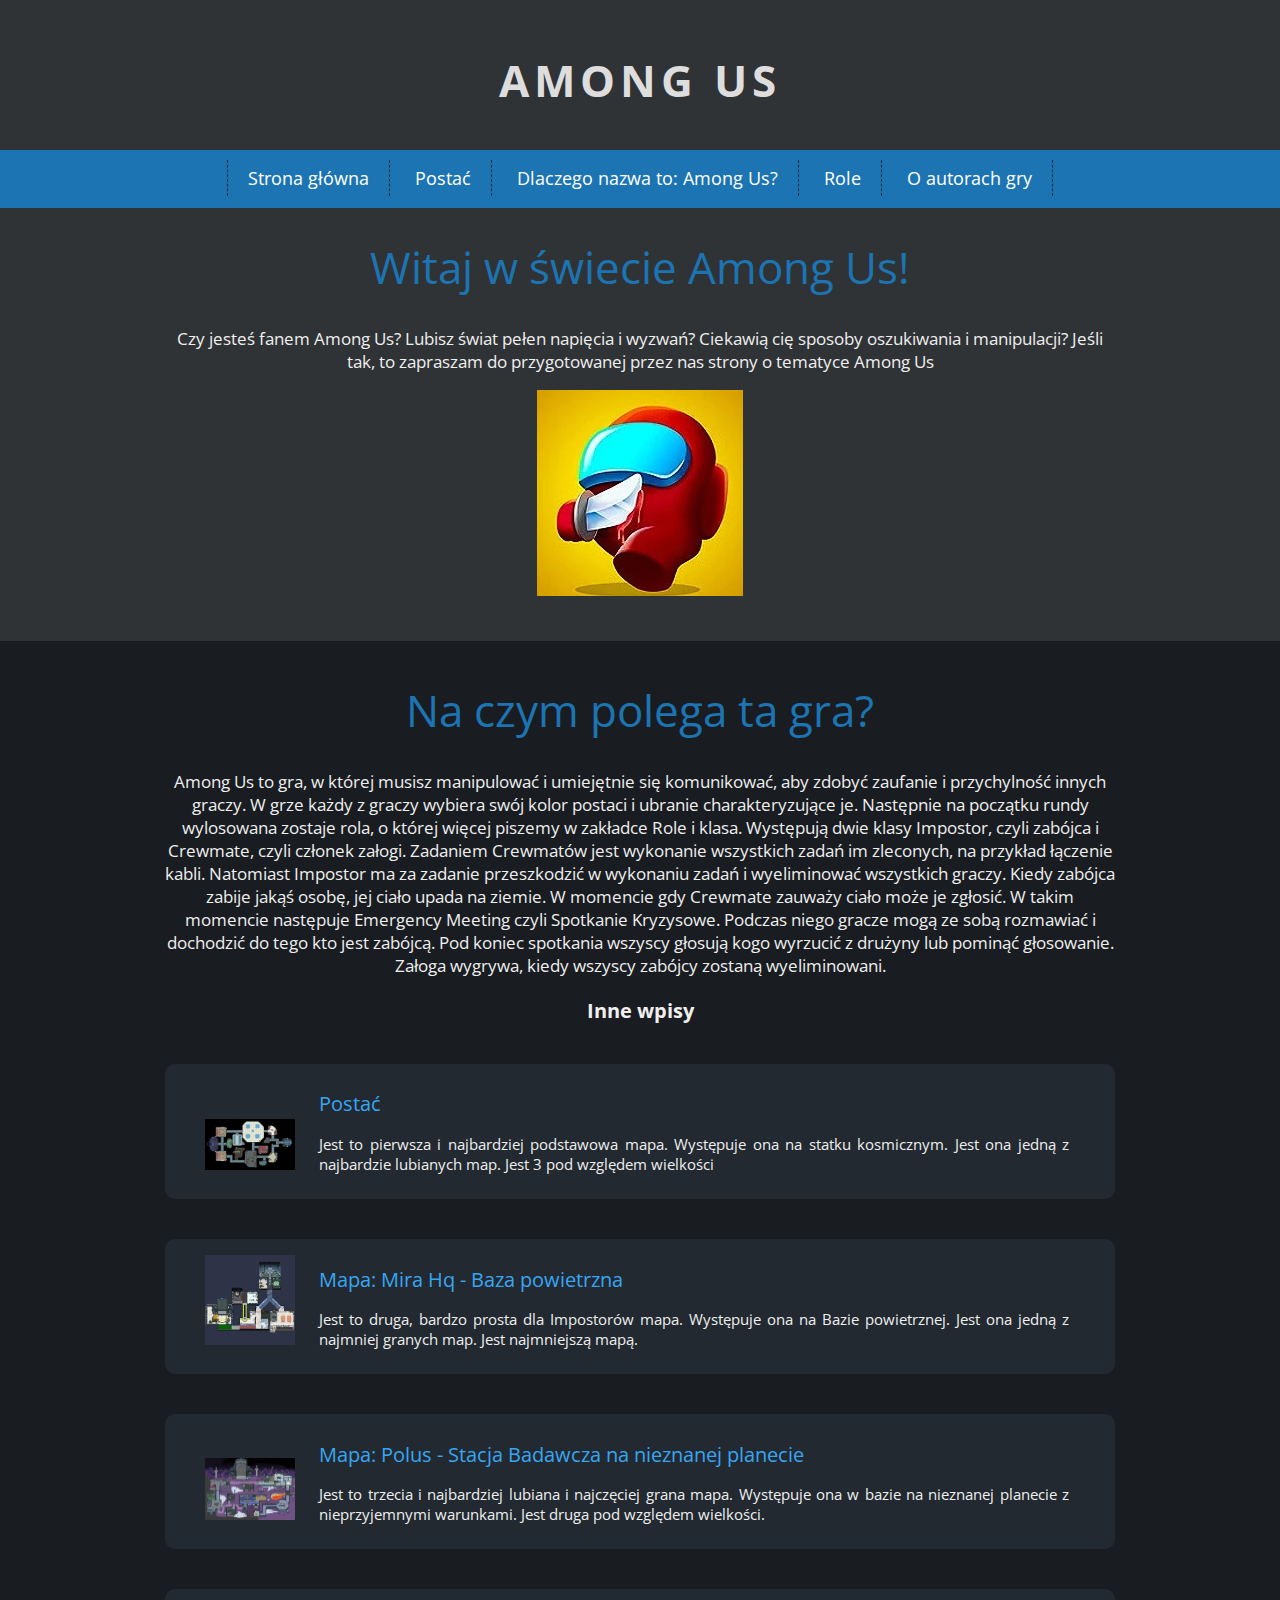
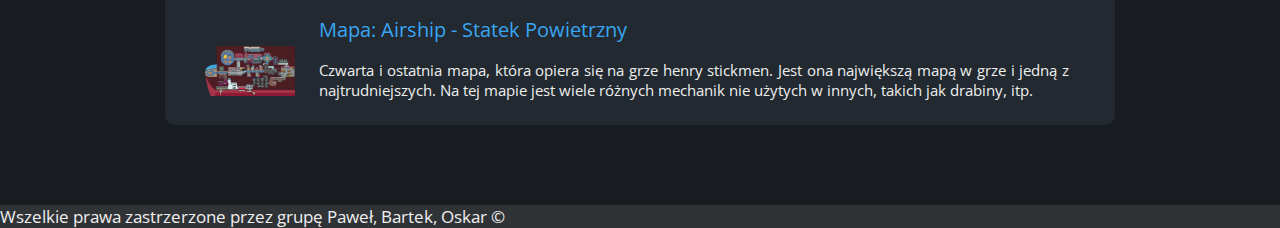
<file: strona/Index.html>
<!DOCTYPE html>
<html lang="pl">
<head>
 
 <title>Among Us</title>
 
 <meta charset="utf-8">
 <meta name="description" content="Strona poświęcona grze Among Us!">
 <meta name="keywords" content="Among Us, among us, Amongus, AmongUs, amongus, sus, SUS, SuS, gry, gry manipulacyjne, manipulacja, gry oszukiwanie, gry komputerowe ">
 
 <link href="https://fonts.googleapis.com/css?family=Open+Sans:400,700&amp;subset=latin-ext" rel="stylesheet">	
 <link href="css/fontello.css" rel="stylesheet" type="text/css" />
 <link rel="stylesheet" href="style.css" type="text/css">


</head>

<body>
	
	<header>
		
		<h1 class="logo">Among Us</h1>
		
		<nav>
			
			<ul class="menu">
				
				<li>
					
					<a href="#">
						
						Strona główna
					
					</a>
				</li>
				
				<li>
					
					<a href="#">
						
						Postać
					
					</a>
				</li>
				
				<li>
					
					<a href="nazwa_among_us.html">
						
						Dlaczego nazwa to: Among Us?
					
					</a>
				</li>
				
				<li>
					
					<a href="#">
						
						Role
					</a>
				</li>
				
				<li>
					
					<a href="#">
						
						O autorach gry
					
					</a>
				</li>
				
			</ul>
			
		</nav>
		
	</header>
	
	<main>
		
		<article>
			
			<section>
				
				<div class="categories">
				
					<header>
					
						<h1>
							Witaj w świecie Among Us!
						</h1>
						
						<p>
							Czy jesteś fanem Among Us? Lubisz świat pełen napięcia i wyzwań? Ciekawią cię sposoby oszukiwania i manipulacji? Jeśli tak, to zapraszam do przygotowanej przez nas strony o tematyce Among Us
						</p>

						<img src="img/amongus1.jpg" alt="Ups obraz się nie załadował">
					
					</header>				
				
				</div>
				
			</section>
			
			<section id="nowe">
					
				<div class="entries">
					
					<header>
					
						<h1>
							Na czym polega ta gra?
						</h1>
						
						<p>
							Among Us to gra, w której musisz manipulować i umiejętnie się komunikować, aby zdobyć zaufanie i przychylność innych graczy.
							 W grze każdy z graczy wybiera swój kolor postaci i ubranie charakteryzujące je. 
							 Następnie na początku rundy wylosowana zostaje rola, o której więcej piszemy w zakładce Role i klasa. 
							 Występują dwie klasy Impostor, czyli zabójca i Crewmate, czyli członek załogi. 
							 Zadaniem Crewmatów jest wykonanie wszystkich zadań im zleconych, na przykład łączenie kabli. 
							 Natomiast Impostor ma za zadanie przeszkodzić w wykonaniu zadań i wyeliminować wszystkich graczy. 
							 Kiedy zabójca zabije jakąś osobę, jej ciało upada na ziemie. W momencie gdy Crewmate zauważy ciało może je zgłosić. 
							 W takim momencie następuje Emergency Meeting czyli Spotkanie Kryzysowe. 
							 Podczas niego gracze mogą ze sobą rozmawiać i dochodzić do tego kto jest zabójcą. 
							 Pod koniec spotkania wszyscy głosują kogo wyrzucić z drużyny lub pominąć głosowanie. 
							 Załoga wygrywa, kiedy wszyscy zabójcy zostaną wyeliminowani.
						</p>

						<h3>
							Inne wpisy
						</h3>
					
					</header>
					
					<div class="entry">
						
						<div class="entryimg">
							
							<img src="img/skeld.jpg" alt="Ups! Coś poszło nie tak">
							
						</div>
						
						<div class="entrytxt">
							
							<h2>
								Postać 
							</h2>
							
							<p>Jest to pierwsza i najbardziej podstawowa mapa. Występuje ona na statku kosmicznym. Jest ona jedną z najbardzie lubianych map. Jest 3 pod względem wielkości </p>
							
						</div>
						
					</div>
					
					<div class="entry">
						
						<div class="entryimg">
							
							<img src="img/mirahq.jpg" alt="Ups! Coś poszło nie tak">
						
						</div>
						
						<div class="entrytxt">
							
							<h2>
								Mapa: Mira Hq - Baza powietrzna
							</h2>
							
							<p>Jest to druga, bardzo prosta dla Impostorów mapa. Występuje ona na Bazie powietrznej. Jest ona jedną z najmniej granych map. Jest najmniejszą mapą.
						</div>
						
					</div>

					<div class="entry">
						
						<div class="entryimg">
							
							<img src="img/polus.jpg" alt="Ups! Coś poszło nie tak">
						
						</div>
						
						<div class="entrytxt">
							
							<h2>
								Mapa: Polus - Stacja Badawcza na nieznanej planecie
							</h2>
							
							<p>Jest to trzecia i najbardziej lubiana i najczęciej grana mapa. Występuje ona w bazie na nieznanej planecie z nieprzyjemnymi warunkami. Jest druga pod względem wielkości.</p>
						
						</div>
						
					</div>
					
					<div class="entry">
						
						<div class="entryimg">
							
							<img src="img/airship.jpg" alt="Ups! Coś poszło nie tak">
						
						</div>
						
						<div class="entrytxt">
							
							<h2>
								Mapa: Airship - Statek Powietrzny
							</h2>
							
							<p>Czwarta i ostatnia mapa, która opiera się na grze henry stickmen. Jest ona największą mapą w grze i jedną z najtrudniejszych. Na tej mapie jest wiele różnych mechanik nie użytych w innych, takich jak drabiny, itp.</p>
							
						</div>
					
					</div>		
						
						
					</div>
					
					
				<div>	
					
			</section>
			
		</article>
		
	</main>
	
	<footer>
		
		<div class="info">
			Wszelkie prawa zastrzerzone przez grupę Paweł, Bartek, Oskar &copy
		</div>
		
	</footer>
</body>

</html>
</file>
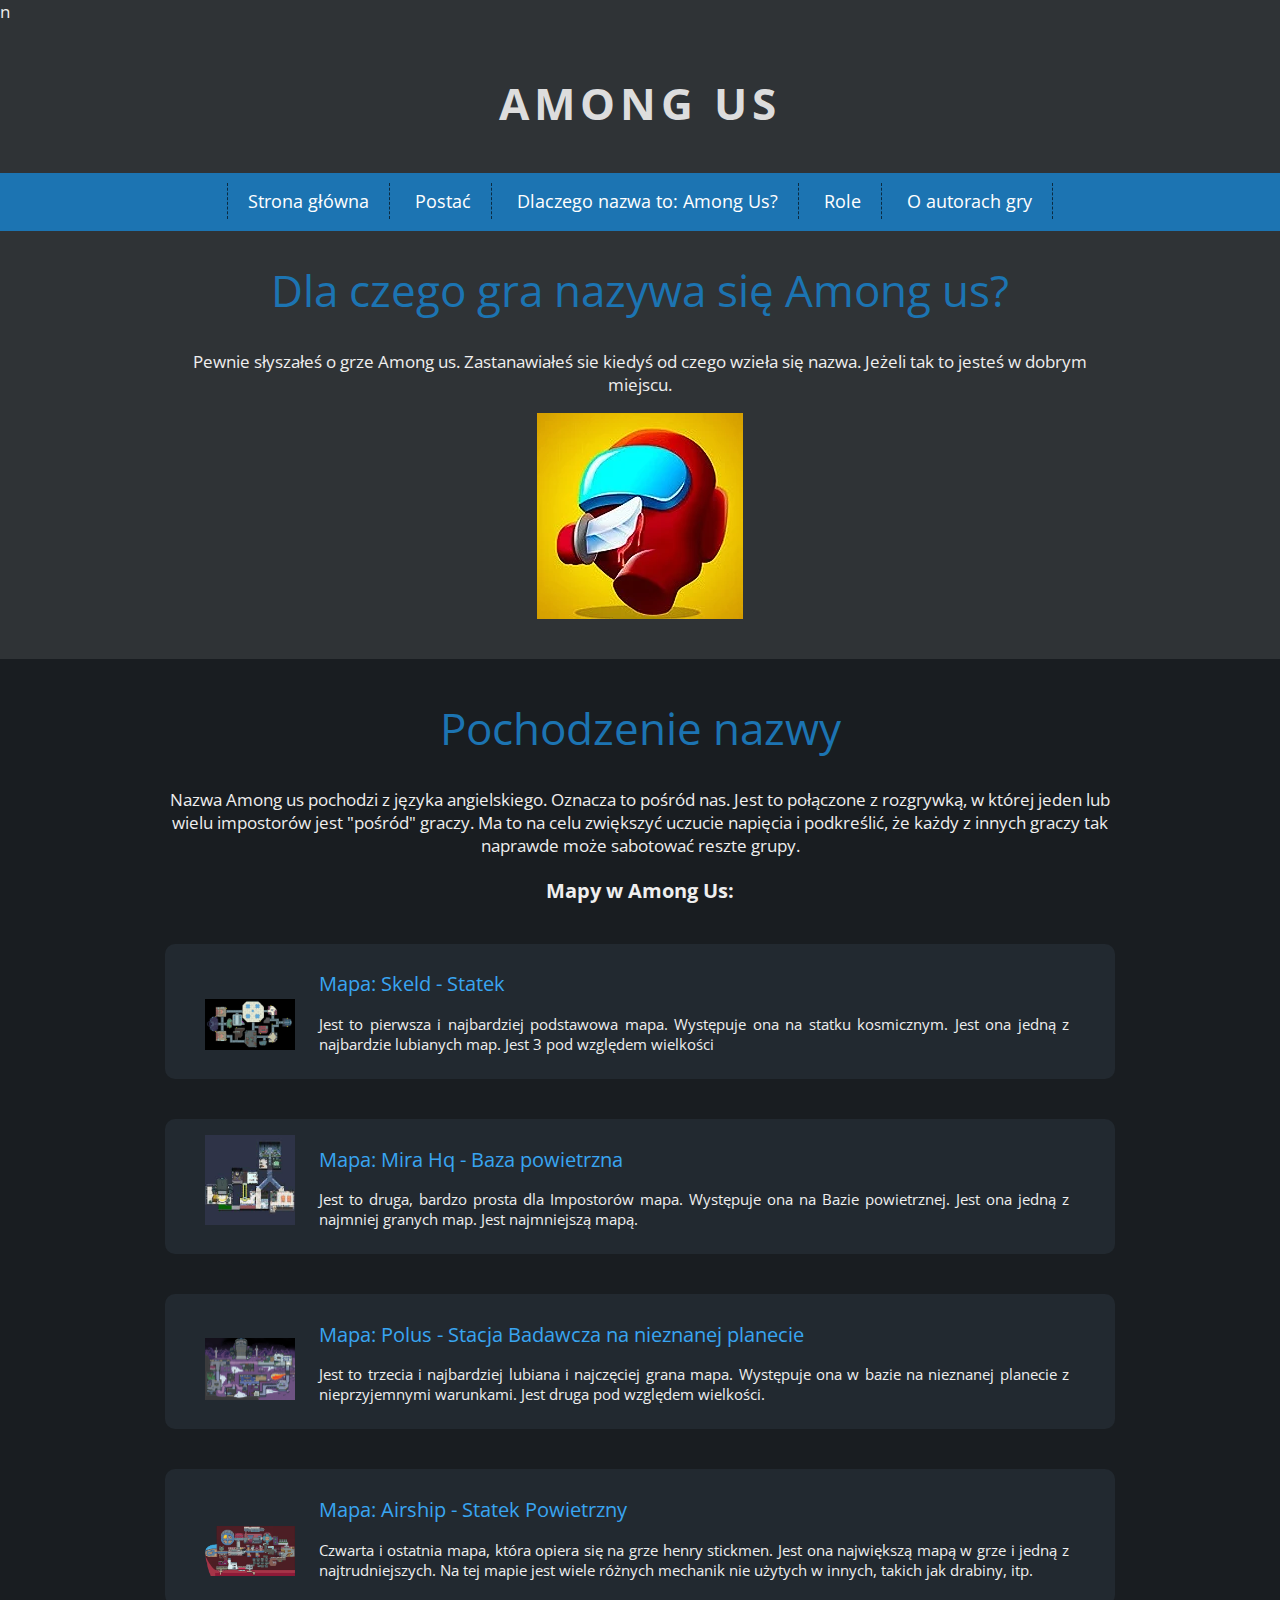
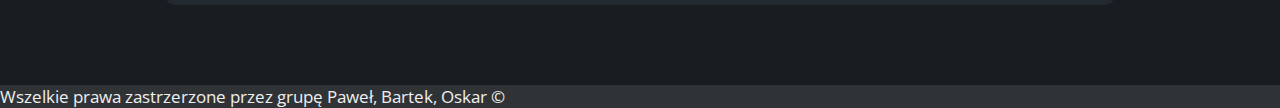
<file: strona/nazwa_among_us.html>
n<!DOCTYPE html>
<html lang="pl">
<head>
 
 <title>Among Us</title>
 
 <meta charset="utf-8">
 <meta name="description" content="Strona poświęcona grze Among Us!">
 <meta name="keywords" content="Among Us, among us, Amongus, AmongUs, amongus, sus, SUS, SuS, gry, gry manipulacyjne, manipulacja, gry oszukiwanie, gry komputerowe ">
 <meta http-equiv="X-Ua-Compatible" content="IE=edge,chrome=1">
 
 <link rel="stylesheet" href="style.css">
 <link href="https://fonts.googleapis.com/css?family=Open+Sans:400,700&amp;subset=latin-ext" rel="stylesheet">
		
 <link href="css/fontello.css" rel="stylesheet" type="text/css" />

</head>

<body>
	
	<header>
		
		<h1 class="logo">Among Us</h1>
		
		<nav>
			
			<ul class="menu">
				
				<li>
					
					<a href="#">
						
						Strona główna
					
					</a>
				</li>
				
				<li>
					
					<a href="#">
						
						Postać
					
					</a>
				</li>
				
				<li>
					
					<a href="#">
						
						Dlaczego nazwa to: Among Us?
					
					</a>
				</li>
				
				<li>
					
					<a href="#">
						
						Role
					</a>
				</li>
				
				<li>
					
					<a href="#">
						
						O autorach gry
					
					</a>
				</li>
				
			</ul>
			
		</nav>
		
	</header>
	
	<main>
		
		<article>
			
			<section>
				
				<div class="categories">
				
					<header>
					
						<h1>
							Dla czego gra nazywa się Among us?
						</h1>
						
						<p>
							Pewnie słyszałeś o grze Among us. Zastanawiałeś sie kiedyś od czego wzieła się nazwa. Jeżeli tak to jesteś w dobrym miejscu.
						</p>

						<img src="img/amongus1.jpg" alt="Ups obraz się nie załadował">
					
					</header>				
				
				</div>
				
			</section>
			
			<section id="nowe">
					
				<div class="entries">
					
					<header>
					
						<h1>
							Pochodzenie nazwy
						</h1>
						
						<p>
							Nazwa Among us pochodzi z języka angielskiego. Oznacza to pośród nas. 
							Jest to połączone z rozgrywką, w której jeden lub wielu impostorów jest "pośród" graczy.
							Ma to na celu zwiększyć uczucie napięcia i podkreślić, że każdy z innych graczy tak naprawde może sabotować reszte grupy.					
						</p>

						<h3>
							Mapy w Among Us:
						</h3>
					
					</header>
					
					<div class="entry">
						
						<div class="entryimg">
							
							<img src="img/skeld.jpg" alt="Ups! Coś poszło nie tak">
							
						</div>
						
						<div class="entrytxt">
							
							<h2>
								Mapa: Skeld - Statek
							</h2>
							
							<p>Jest to pierwsza i najbardziej podstawowa mapa. Występuje ona na statku kosmicznym. Jest ona jedną z najbardzie lubianych map. Jest 3 pod względem wielkości </p>
							
						</div>
						
					</div>
					
					<div class="entry">
						
						<div class="entryimg">
							
							<img src="img/mirahq.jpg" alt="Ups! Coś poszło nie tak">
						
						</div>
						
						<div class="entrytxt">
							
							<h2>
								Mapa: Mira Hq - Baza powietrzna
							</h2>
							
							<p>Jest to druga, bardzo prosta dla Impostorów mapa. Występuje ona na Bazie powietrznej. Jest ona jedną z najmniej granych map. Jest najmniejszą mapą.
						</div>
						
					</div>

					<div class="entry">
						
						<div class="entryimg">
							
							<img src="img/polus.jpg" alt="Ups! Coś poszło nie tak">
						
						</div>
						
						<div class="entrytxt">
							
							<h2>
								Mapa: Polus - Stacja Badawcza na nieznanej planecie
							</h2>
							
							<p>Jest to trzecia i najbardziej lubiana i najczęciej grana mapa. Występuje ona w bazie na nieznanej planecie z nieprzyjemnymi warunkami. Jest druga pod względem wielkości.</p>
						
						</div>
						
					</div>
					
					<div class="entry">
						
						<div class="entryimg">
							
							<img src="img/airship.jpg" alt="Ups! Coś poszło nie tak">
						
						</div>
						
						<div class="entrytxt">
							
							<h2>
								Mapa: Airship - Statek Powietrzny
							</h2>
							
							<p>Czwarta i ostatnia mapa, która opiera się na grze henry stickmen. Jest ona największą mapą w grze i jedną z najtrudniejszych. Na tej mapie jest wiele różnych mechanik nie użytych w innych, takich jak drabiny, itp.</p>
							
						</div>
					
					</div>		
						
						
					</div>
					
					
				<div>	
					
			</section>
			
		</article>
		
	</main>
	
	<footer>
		
		<div class="info">
			Wszelkie prawa zastrzerzone przez grupę Paweł, Bartek, Oskar &copy
		</div>
		
	</footer>
</body>

</html>
</file>
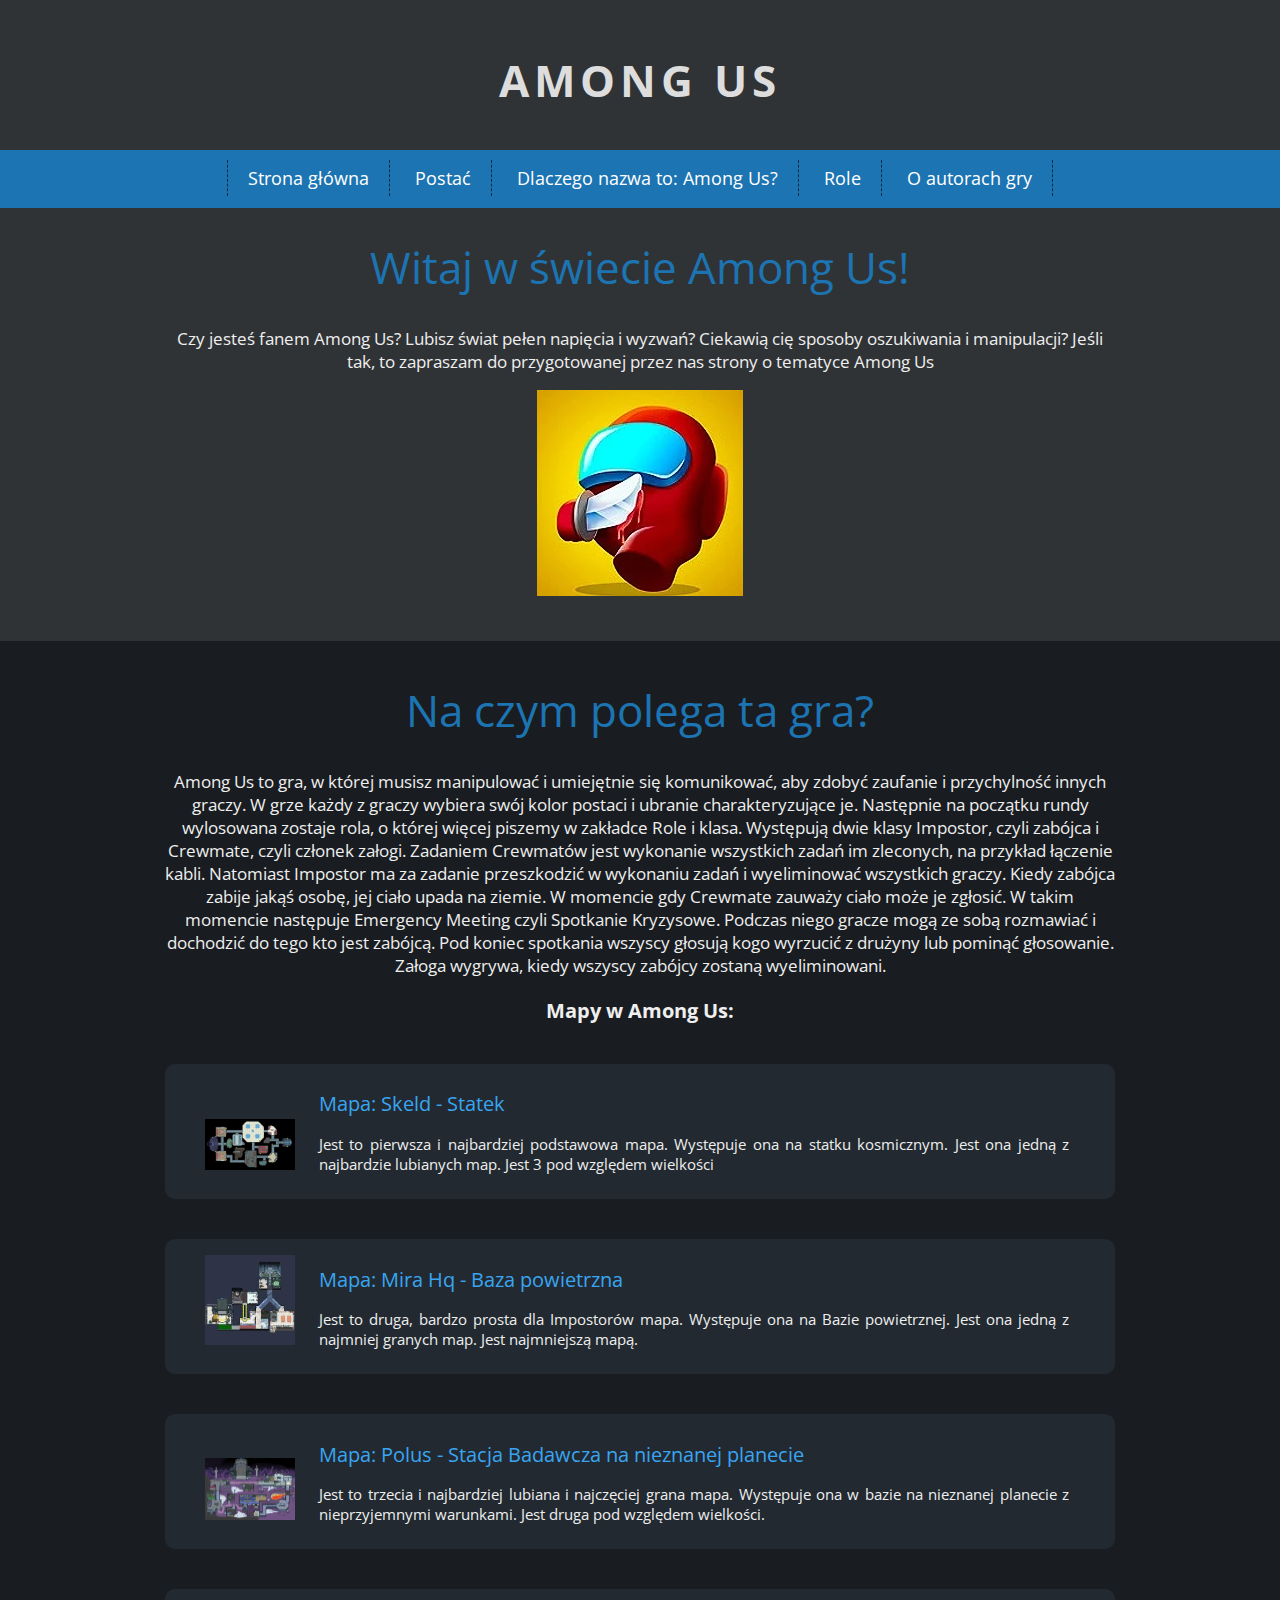
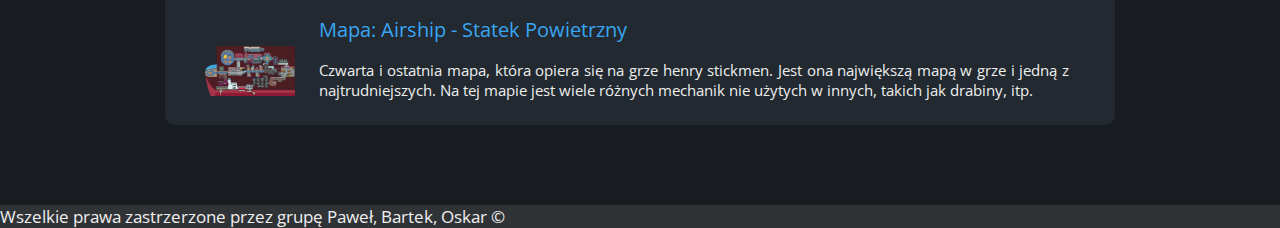
<file: 05.12.2021_TABELE/05.12.2021_TABELE_HTML/html5.html>
<!DOCTYPE html>
<html lang="pl">
<head>
 
 <title>Among Us</title>
 
 <meta charset="utf-8">
 <meta name="description" content="Strona poświęcona grze Among Us!">
 <meta name="keywords" content="Among Us, among us, Amongus, AmongUs, amongus, sus, SUS, SuS, gry, gry manipulacyjne, manipulacja, gry oszukiwanie, gry komputerowe ">
 <meta http-equiv="X-Ua-Compatible" content="IE=edge,chrome=1">
 
 <link rel="stylesheet" href="style.css">
 <link href="https://fonts.googleapis.com/css?family=Open+Sans:400,700&amp;subset=latin-ext" rel="stylesheet">
		
 <link href="css/fontello.css" rel="stylesheet" type="text/css" />

</head>

<body>
	
	<header>
		
		<h1 class="logo">Among Us</h1>
		
		<nav>
			
			<ul class="menu">
				
				<li>
					
					<a href="#">
						
						Strona główna
					
					</a>
				</li>
				
				<li>
					
					<a href="#">
						
						Postać
					
					</a>
				</li>
				
				<li>
					
					<a href="#">
						
						Dlaczego nazwa to: Among Us?
					
					</a>
				</li>
				
				<li>
					
					<a href="#">
						
						Role
					</a>
				</li>
				
				<li>
					
					<a href="#">
						
						O autorach gry
					
					</a>
				</li>
				
			</ul>
			
		</nav>
		
	</header>
	
	<main>
		
		<article>
			
			<section>
				
				<div class="categories">
				
					<header>
					
						<h1>
							Witaj w świecie Among Us!
						</h1>
						
						<p>
							Czy jesteś fanem Among Us? Lubisz świat pełen napięcia i wyzwań? Ciekawią cię sposoby oszukiwania i manipulacji? Jeśli tak, to zapraszam do przygotowanej przez nas strony o tematyce Among Us
						</p>

						<img src="img/amongus1.jpg" alt="Ups obraz się nie załadował">
					
					</header>				
				
				</div>
				
			</section>
			
			<section id="nowe">
					
				<div class="entries">
					
					<header>
					
						<h1>
							Na czym polega ta gra?
						</h1>
						
						<p>
							Among Us to gra, w której musisz manipulować i umiejętnie się komunikować, aby zdobyć zaufanie i przychylność innych graczy. W grze każdy z graczy wybiera swój kolor postaci i ubranie charakteryzujące je. Następnie na początku rundy wylosowana zostaje rola, o której więcej piszemy w zakładce Role i klasa. Występują dwie klasy Impostor, czyli zabójca i Crewmate, czyli członek załogi. Zadaniem Crewmatów jest wykonanie wszystkich zadań im zleconych, na przykład łączenie kabli. Natomiast Impostor ma za zadanie przeszkodzić w wykonaniu zadań i wyeliminować wszystkich graczy. Kiedy zabójca zabije jakąś osobę, jej ciało upada na ziemie. W momencie gdy Crewmate zauważy ciało może je zgłosić. W takim momencie następuje Emergency Meeting czyli Spotkanie Kryzysowe. Podczas niego gracze mogą ze sobą rozmawiać i dochodzić do tego kto jest zabójcą. Pod koniec spotkania wszyscy głosują kogo wyrzucić z drużyny lub pominąć głosowanie. Załoga wygrywa, kiedy wszyscy zabójcy zostaną wyeliminowani.
						</p>

						<h3>
							Mapy w Among Us:
						</h3>
					
					</header>
					
					<div class="entry">
						
						<div class="entryimg">
							
							<img src="img/skeld.jpg" alt="Ups! Coś poszło nie tak">
							
						</div>
						
						<div class="entrytxt">
							
							<h2>
								Mapa: Skeld - Statek
							</h2>
							
							<p>Jest to pierwsza i najbardziej podstawowa mapa. Występuje ona na statku kosmicznym. Jest ona jedną z najbardzie lubianych map. Jest 3 pod względem wielkości </p>
							
						</div>
						
					</div>
					
					<div class="entry">
						
						<div class="entryimg">
							
							<img src="img/mirahq.jpg" alt="Ups! Coś poszło nie tak">
						
						</div>
						
						<div class="entrytxt">
							
							<h2>
								Mapa: Mira Hq - Baza powietrzna
							</h2>
							
							<p>Jest to druga, bardzo prosta dla Impostorów mapa. Występuje ona na Bazie powietrznej. Jest ona jedną z najmniej granych map. Jest najmniejszą mapą.
						</div>
						
					</div>

					<div class="entry">
						
						<div class="entryimg">
							
							<img src="img/polus.jpg" alt="Ups! Coś poszło nie tak">
						
						</div>
						
						<div class="entrytxt">
							
							<h2>
								Mapa: Polus - Stacja Badawcza na nieznanej planecie
							</h2>
							
							<p>Jest to trzecia i najbardziej lubiana i najczęciej grana mapa. Występuje ona w bazie na nieznanej planecie z nieprzyjemnymi warunkami. Jest druga pod względem wielkości.</p>
						
						</div>
						
					</div>
					
					<div class="entry">
						
						<div class="entryimg">
							
							<img src="img/airship.jpg" alt="Ups! Coś poszło nie tak">
						
						</div>
						
						<div class="entrytxt">
							
							<h2>
								Mapa: Airship - Statek Powietrzny
							</h2>
							
							<p>Czwarta i ostatnia mapa, która opiera się na grze henry stickmen. Jest ona największą mapą w grze i jedną z najtrudniejszych. Na tej mapie jest wiele różnych mechanik nie użytych w innych, takich jak drabiny, itp.</p>
							
						</div>
					
					</div>		
						
						
					</div>
					
					
				<div>	
					
			</section>
			
		</article>
		
	</main>
	
	<footer>
		
		<div class="info">
			Wszelkie prawa zastrzerzone przez grupę Paweł, Bartek, Oskar &copy
		</div>
		
	</footer>
</body>

</html>
</file>
<file: strona/css/fontello.css>
@font-face {
  font-family: 'fontello';
  src: url('../font/fontello.eot?49170314');
  src: url('../font/fontello.eot?49170314#iefix') format('embedded-opentype'),
       url('../font/fontello.woff?49170314') format('woff'),
       url('../font/fontello.ttf?49170314') format('truetype'),
       url('../font/fontello.svg?49170314#fontello') format('svg');
  font-weight: normal;
  font-style: normal;
}
/* Chrome hack: SVG is rendered more smooth in Windozze. 100% magic, uncomment if you need it. */
/* Note, that will break hinting! In other OS-es font will be not as sharp as it could be */
/*
@media screen and (-webkit-min-device-pixel-ratio:0) {
  @font-face {
    font-family: 'fontello';
    src: url('../font/fontello.svg?49170314#fontello') format('svg');
  }
}
*/
 
 [class^="icon-"]:before, [class*=" icon-"]:before {
  font-family: "fontello";
  font-style: normal;
  font-weight: normal;
  speak: none;
 
  display: inline-block;
  text-decoration: inherit;
  width: 1em;
  margin-right: .2em;
  text-align: center;
  /* opacity: .8; */
 
  /* For safety - reset parent styles, that can break glyph codes*/
  font-variant: normal;
  text-transform: none;
 
  /* fix buttons height, for twitter bootstrap */
  line-height: 1em;
 
  /* Animation center compensation - margins should be symmetric */
  /* remove if not needed */
  margin-left: .2em;
 
  /* you can be more comfortable with increased icons size */
  /* font-size: 120%; */
 
  /* Font smoothing. That was taken from TWBS */
  -webkit-font-smoothing: antialiased;
  -moz-osx-font-smoothing: grayscale;
 
  /* Uncomment for 3D effect */
  /* text-shadow: 1px 1px 1px rgba(127, 127, 127, 0.3); */
}
 
.icon-facebook:before { content: '\e800'; font-size: 72px; margin-top: 40px;} /* '' */
.icon-youtube:before { content: '\e801'; font-size: 72px; margin-top: 40px;} /* '' */
.icon-twitter:before { content: '\e802'; font-size: 72px; margin-top: 40px;} /* '' */
.icon-gplus:before { content: '\e803'; font-size: 72px; margin-top: 40px;} /* '' */
</file>
<file: strona/style.css>
body
{
	margin: 0;
	background-color: #2F3336;
	color: #efefef;
    font-family: 'Open Sans', sans-serif;
    font-size: 17px;
}

h1.logo
{
	font-size: 44px;
	font-weight: 700;
	color: #ddd;
	text-align: center;
	text-transform:uppercase;
	letter-spacing:5px;
	margin-top: 50px;
	margin-bottom: 40px;
}

nav
{
	background-color: #1c74b2;
	text-align: center;
}

.menu
{
	list-style-type: none;
	margin: 0;
	padding: 10px;
	font-size: 18px;
	min-height: 38px;
	line-height: 200%;
}

.menu > li
{
	display: inline-block;
	padding-left: 20px;
	padding-right: 20px;
	border-right: 1px dashed #0a2b42;
}

.menu > li:first-child
{
	border-left: 1px dashed #0a2b42;
}
.menu a 
{
	color: #fff;
	text-decoration: none;
}

.menu a:hover
{
	color: #0a2b42;
}

.categories
{
	margin-left: auto;
	margin-right: auto;
	width: 950px;
	padding: 0;
	text-align: center;
}

h1
{	
	font-size: 44px;
	font-weight: 400;
	color: #1c74b2;
}

.photo
{
	display: inline-block;
	margin-top: 10px;
	border-radius: 10px;
	
}

figure
{
	margin: 8px;
	padding: 0;
}

figcaption
{
	margin-top: 8px;
	padding: 0;
}

.autor a
{
	opacity:0.9;
}

.autor a:hover
{
	opacity: 1;
}

a
{
	text-decoration: none;
	color: white;
}
.entries
{
	margin-left: auto;
	margin-right: auto;
	width: 950px;
	text-align: center;
	margin-top: 40px;
	padding-top: 10px;
	padding-bottom: 80px;
}

#nowe
{
	background-color: #191d21;
}

.entry
{
	background-color: #222930;
	padding: 10px;
	text-align: justify;
	margin-top: 40px;
	border-radius: 10px;
}

.entryimg
{
	display: inline-block;
	margin-left: 30px;
	width: 110px;
	
}

.entryimg img
{
	width: 90px;
	width: 90px;
}

.entrytxt
{
	display: inline-block;
	width: 750px;
	font-size: 15px;
}

h2
{
	font-size: 20px;
	font-weight: 400;
	color: #39a5f1;
	
}

.contact
{
	margin-left: auto;
	margin-right: auto;
	width: 950px;
	text-align: center;
	padding-bottom: 70px;
	margin-bottom: 50px;
}

.contact p 
{
	margin-bottom: 50px;
}

.bluebutton
{
	background-color: #1c74b2;
	padding: 15px;
	color: #efefef;
	font-size: 19px;
	text-decoration: none;
	border-radius: 10px;
	min-width: 300px;
}

.bluebutton:hover 
{
	background-color: #196499;
}

.socials
{
	width:100%;
	text-align: center;
	background-color: #191d21;
}

.socialdivs
{
	width: 1000px;
	margin-left: auto;
	margin-right: auto;
}

.fb
{
	width: 250px;
	height: 155px;
	float:left;
}

.fb:hover
{
	background-color: #4668b3;
}

.yt
{
	width: 250px;
	height: 155px;
	float:left;
}

.yt:hover
{
	background-color: #d94348;
}

.tw
{
	width: 250px;
	height: 155px;
	float:left;
}

.tw:hover
{
	background-color: #3095d3;
}

.gplus
{
	width: 250px;
	height: 155px;
	float:left;
}

.gplus:hover
{
	background-color: #d95333;
}
</file>
<file: 05.12.2021_TABELE/05.12.2021_TABELE_HTML/style.css>
body
{
	margin: 0;
	background-color: #2F3336;
	color: #efefef;
    font-family: 'Open Sans', sans-serif;
    font-size: 17px;
}

h1.logo
{
	font-size: 44px;
	font-weight: 700;
	color: #ddd;
	text-align: center;
	text-transform:uppercase;
	letter-spacing:5px;
	margin-top: 50px;
	margin-bottom: 40px;
}

nav
{
	background-color: #1c74b2;
	text-align: center;
}

.menu
{
	list-style-type: none;
	margin: 0;
	padding: 10px;
	font-size: 18px;
	min-height: 38px;
	line-height: 200%;
}

.menu > li
{
	display: inline-block;
	padding-left: 20px;
	padding-right: 20px;
	border-right: 1px dashed #0a2b42;
}

.menu > li:first-child
{
	border-left: 1px dashed #0a2b42;
}
.menu a 
{
	color: #fff;
	text-decoration: none;
}

.menu a:hover
{
	color: #0a2b42;
}

.categories
{
	margin-left: auto;
	margin-right: auto;
	width: 950px;
	padding: 0;
	text-align: center;
}

h1
{	
	font-size: 44px;
	font-weight: 400;
	color: #1c74b2;
}

.photo
{
	display: inline-block;
	margin-top: 10px;
	border-radius: 10px;
	
}

figure
{
	margin: 8px;
	padding: 0;
}

figcaption
{
	margin-top: 8px;
	padding: 0;
}

.autor a
{
	opacity:0.9;
}

.autor a:hover
{
	opacity: 1;
}

a
{
	text-decoration: none;
	color: white;
}
.entries
{
	margin-left: auto;
	margin-right: auto;
	width: 950px;
	text-align: center;
	margin-top: 40px;
	padding-top: 10px;
	padding-bottom: 80px;
}

#nowe
{
	background-color: #191d21;
}

.entry
{
	background-color: #222930;
	padding: 10px;
	text-align: justify;
	margin-top: 40px;
	border-radius: 10px;
}

.entryimg
{
	display: inline-block;
	margin-left: 30px;
	width: 110px;
	
}

.entryimg img
{
	width: 90px;
	width: 90px;
}

.entrytxt
{
	display: inline-block;
	width: 750px;
	font-size: 15px;
}

h2
{
	font-size: 20px;
	font-weight: 400;
	color: #39a5f1;
	
}

.contact
{
	margin-left: auto;
	margin-right: auto;
	width: 950px;
	text-align: center;
	padding-bottom: 70px;
	margin-bottom: 50px;
}

.contact p 
{
	margin-bottom: 50px;
}

.bluebutton
{
	background-color: #1c74b2;
	padding: 15px;
	color: #efefef;
	font-size: 19px;
	text-decoration: none;
	border-radius: 10px;
	min-width: 300px;
}

.bluebutton:hover 
{
	background-color: #196499;
}

.socials
{
	width:100%;
	text-align: center;
	background-color: #191d21;
}

.socialdivs
{
	width: 1000px;
	margin-left: auto;
	margin-right: auto;
}

.fb
{
	width: 250px;
	height: 155px;
	float:left;
}

.fb:hover
{
	background-color: #4668b3;
}

.yt
{
	width: 250px;
	height: 155px;
	float:left;
}

.yt:hover
{
	background-color: #d94348;
}

.tw
{
	width: 250px;
	height: 155px;
	float:left;
}

.tw:hover
{
	background-color: #3095d3;
}

.gplus
{
	width: 250px;
	height: 155px;
	float:left;
}

.gplus:hover
{
	background-color: #d95333;
}
</file>
<file: 05.12.2021_TABELE/05.12.2021_TABELE_HTML/css/fontello.css>
@font-face {
  font-family: 'fontello';
  src: url('../font/fontello.eot?49170314');
  src: url('../font/fontello.eot?49170314#iefix') format('embedded-opentype'),
       url('../font/fontello.woff?49170314') format('woff'),
       url('../font/fontello.ttf?49170314') format('truetype'),
       url('../font/fontello.svg?49170314#fontello') format('svg');
  font-weight: normal;
  font-style: normal;
}
/* Chrome hack: SVG is rendered more smooth in Windozze. 100% magic, uncomment if you need it. */
/* Note, that will break hinting! In other OS-es font will be not as sharp as it could be */
/*
@media screen and (-webkit-min-device-pixel-ratio:0) {
  @font-face {
    font-family: 'fontello';
    src: url('../font/fontello.svg?49170314#fontello') format('svg');
  }
}
*/
 
 [class^="icon-"]:before, [class*=" icon-"]:before {
  font-family: "fontello";
  font-style: normal;
  font-weight: normal;
  speak: none;
 
  display: inline-block;
  text-decoration: inherit;
  width: 1em;
  margin-right: .2em;
  text-align: center;
  /* opacity: .8; */
 
  /* For safety - reset parent styles, that can break glyph codes*/
  font-variant: normal;
  text-transform: none;
 
  /* fix buttons height, for twitter bootstrap */
  line-height: 1em;
 
  /* Animation center compensation - margins should be symmetric */
  /* remove if not needed */
  margin-left: .2em;
 
  /* you can be more comfortable with increased icons size */
  /* font-size: 120%; */
 
  /* Font smoothing. That was taken from TWBS */
  -webkit-font-smoothing: antialiased;
  -moz-osx-font-smoothing: grayscale;
 
  /* Uncomment for 3D effect */
  /* text-shadow: 1px 1px 1px rgba(127, 127, 127, 0.3); */
}
 
.icon-facebook:before { content: '\e800'; font-size: 72px; margin-top: 40px;} /* '' */
.icon-youtube:before { content: '\e801'; font-size: 72px; margin-top: 40px;} /* '' */
.icon-twitter:before { content: '\e802'; font-size: 72px; margin-top: 40px;} /* '' */
.icon-gplus:before { content: '\e803'; font-size: 72px; margin-top: 40px;} /* '' */
</file>
